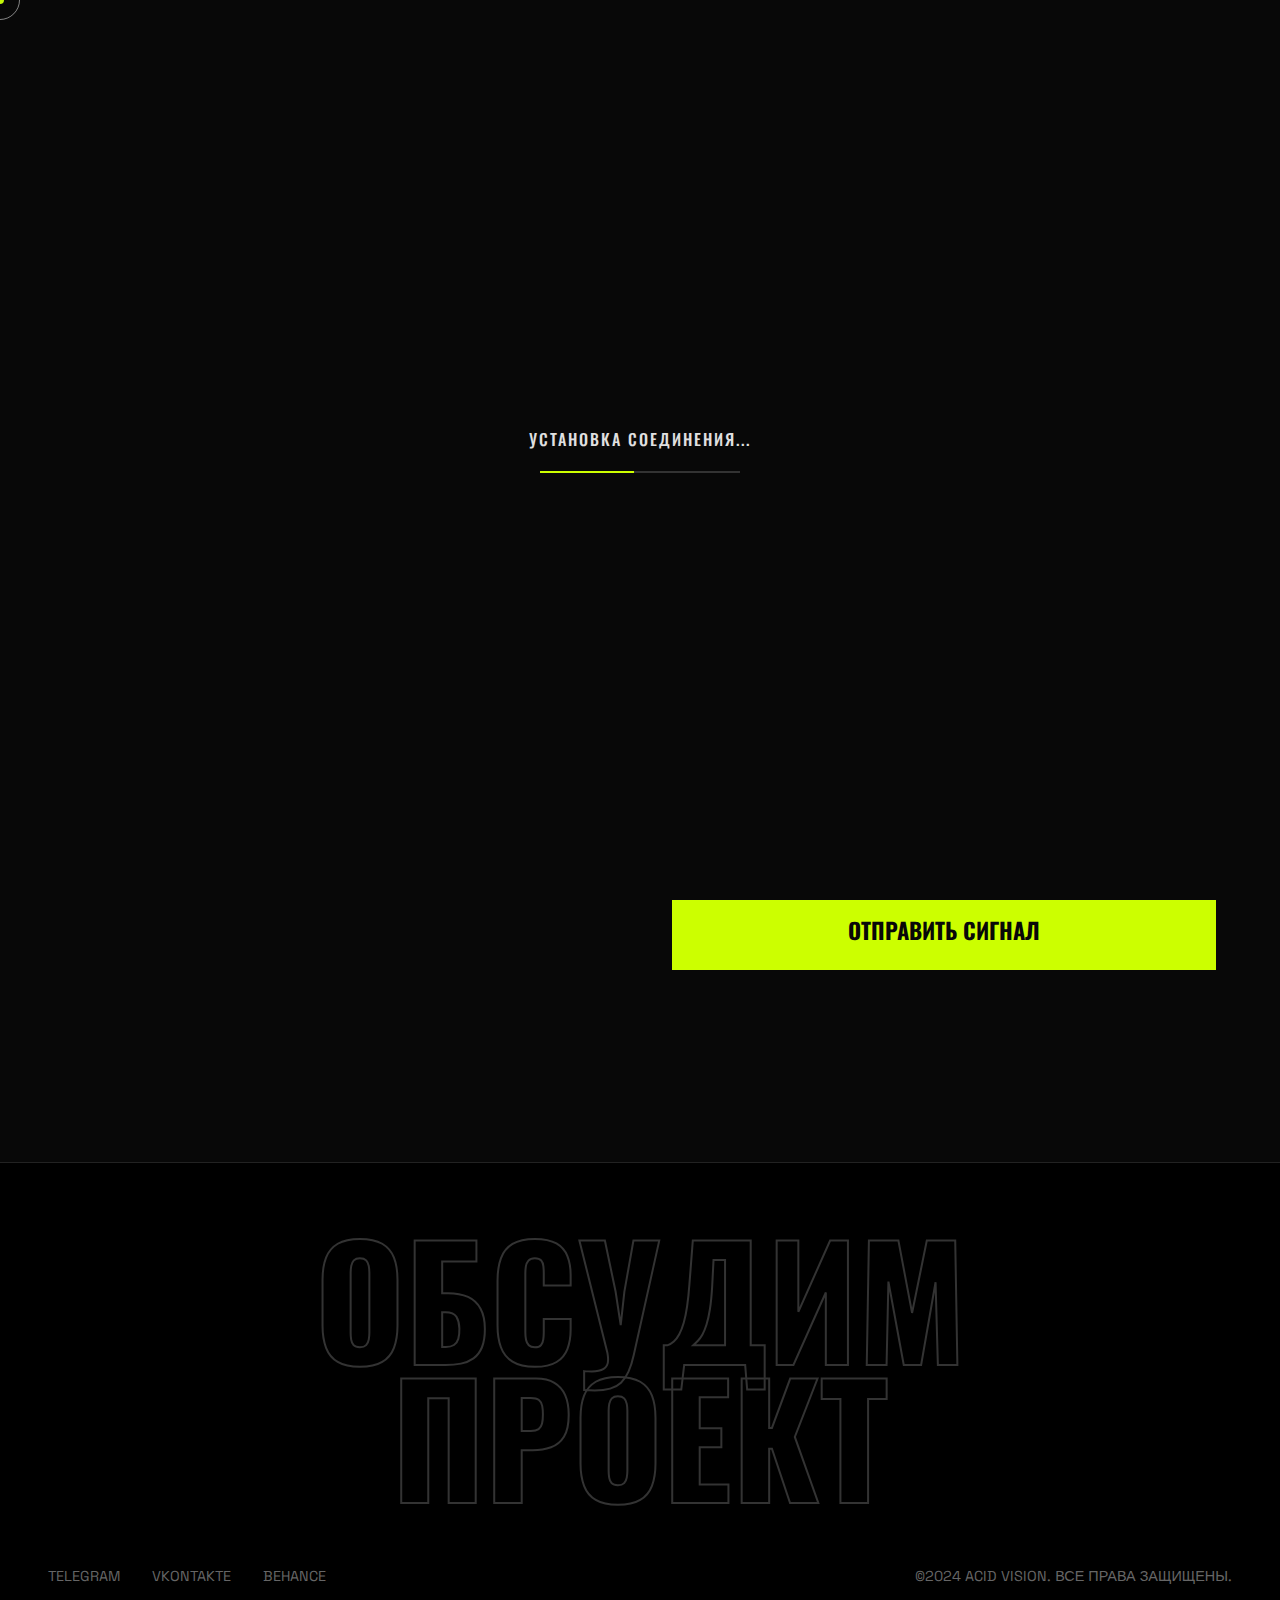
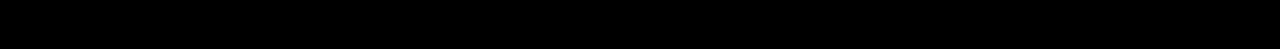
<file: contact.html>
<!DOCTYPE html>
<html lang="ru">
<head>
    <meta charset="UTF-8">
    <meta name="viewport" content="width=device-width, initial-scale=1.0">
    <title>КОНТАКТЫ | ACID VISION</title>
    <link rel="stylesheet" href="style.css">
    <link rel="preconnect" href="https://fonts.googleapis.com">
    <link rel="preconnect" href="https://fonts.gstatic.com" crossorigin>
    <link href="https://fonts.googleapis.com/css2?family=Oswald:wght@200..700&family=Space+Grotesk:wght@300;400;500;600&display=swap" rel="stylesheet">
</head>
<body class="loading">
    
    <div class="loader-wrap">
        <div class="loader-text">УСТАНОВКА СОЕДИНЕНИЯ...</div>
        <div class="loader-bar"><div class="loader-progress"></div></div>
    </div>

    <div class="cursor-dot"></div>
    <div class="cursor-outline"></div>
    <div class="noise-bg"></div>

    <header class="site-header">
        <a href="index.html" class="brand-logo magnetic">ACID.VSN</a>
        <div class="menu-toggle magnetic">
            <span class="menu-text">МЕНЮ</span>
            <div class="menu-bars">
                <span></span>
                <span></span>
            </div>
        </div>
    </header>

    <div class="menu-overlay">
        <div class="menu-nav">
            <a href="index.html" class="menu-link magnetic" data-text="ГЛАВНАЯ">ГЛАВНАЯ</a>
            <a href="work.html" class="menu-link magnetic" data-text="ПРОЕКТЫ">ПРОЕКТЫ</a>
            <a href="contact.html" class="menu-link magnetic" data-text="КОНТАКТЫ">КОНТАКТЫ</a>
        </div>
        <div class="menu-footer">
            <span>ОСН. 2024</span>
            <span>МОСКВА / СПБ</span>
        </div>
    </div>

    <main class="transition-fade">
        <section class="contact-section">
            <div class="container">
                <div class="contact-grid">
                    <div class="contact-info">
                        <h1 class="page-title">НАЧАТЬ<br>ПРОЕКТ</h1>
                        <div class="contact-details">
                            <p>МОСКВА, РОССИЯ</p>
                            <p>ПРЕСНЕНСКАЯ НАБ., 12</p>
                            <br>
                            <a href="mailto:hello@acid.vsn" class="contact-email magnetic">HELLO@ACID.VSN</a>
                        </div>
                    </div>
                    
                    <div class="contact-form-wrapper">
                        <form class="brutalist-form">
                            <div class="form-group">
                                <label>01. КАК ВАС ЗОВУТ?</label>
                                <input type="text" placeholder="ИВАН ИВАНОВ" required>
                            </div>
                            <div class="form-group">
                                <label>02. ВАШ EMAIL?</label>
                                <input type="email" placeholder="IVAN@MAIL.RU" required>
                            </div>
                            <div class="form-group">
                                <label>03. ОПИШИТЕ ЗАДАЧУ</label>
                                <textarea rows="4" placeholder="ДЕТАЛИ ПРОЕКТА..." required></textarea>
                            </div>
                            <button type="submit" class="submit-btn magnetic">ОТПРАВИТЬ СИГНАЛ</button>
                        </form>
                    </div>
                </div>
            </div>
        </section>
    </main>

    <footer class="site-footer">
        <div class="footer-content">
            <div class="footer-main">
                <h2 class="footer-cta magnetic">ОБСУДИМ ПРОЕКТ</h2>
            </div>
            <div class="footer-bottom">
                <div class="socials">
                    <a href="#" class="magnetic">TELEGRAM</a>
                    <a href="#" class="magnetic">VKONTAKTE</a>
                    <a href="#" class="magnetic">BEHANCE</a>
                </div>
                <div class="copyright">
                    ©2024 ACID VISION. ВСЕ ПРАВА ЗАЩИЩЕНЫ.
                </div>
            </div>
        </div>
    </footer>

    <div id="page-transition-glitch"></div>

    <script src="main.js"></script>
</body>
</html>
</file>
<file: style.css>
:root {
    --bg-color: #080808;
    --text-color: #e0e0e0;
    --accent-color: #ccff00;
    --secondary-color: #7000ff;
    --grid-color: rgba(255, 255, 255, 0.05);
    /* ВОТ ТУТ МЫ ПОМЕНЯЛИ ШРИФТ НА OSWALD */
    --font-head: 'Oswald', sans-serif; 
    --font-body: 'Space Grotesk', sans-serif;
    --easing: cubic-bezier(0.19, 1, 0.22, 1);
}

*, *::before, *::after {
    box-sizing: border-box;
    margin: 0;
    padding: 0;
    cursor: none;
}

body {
    background-color: var(--bg-color);
    color: var(--text-color);
    font-family: var(--font-body);
    overflow-x: hidden;
    width: 100vw;
    -webkit-font-smoothing: antialiased;
}

a {
    text-decoration: none;
    color: inherit;
}

ul {
    list-style: none;
}

.noise-bg {
    position: fixed;
    top: 0;
    left: 0;
    width: 100%;
    height: 100%;
    background: url('[data-uri]');
    opacity: 0.05;
    pointer-events: none;
    z-index: 999;
}

.loader-wrap {
    position: fixed;
    top: 0;
    left: 0;
    width: 100%;
    height: 100%;
    background: var(--bg-color);
    z-index: 9999;
    display: flex;
    flex-direction: column;
    justify-content: center;
    align-items: center;
    transition: transform 0.8s var(--easing);
}

.loader-text {
    font-family: var(--font-head);
    font-size: 1rem;
    margin-bottom: 20px;
    letter-spacing: 2px;
    font-weight: 500;
}

.loader-bar {
    width: 200px;
    height: 2px;
    background: #333;
    overflow: hidden;
}

.loader-progress {
    width: 0%;
    height: 100%;
    background: var(--accent-color);
    transition: width 0.5s ease;
}

body.loaded .loader-wrap {
    transform: translateY(-100%);
}

.cursor-dot {
    width: 8px;
    height: 8px;
    background-color: var(--accent-color);
    border-radius: 50%;
    position: fixed;
    top: 0;
    left: 0;
    transform: translate(-50%, -50%);
    pointer-events: none;
    z-index: 20001;
    mix-blend-mode: difference;
    transition: transform 0.1s;
}

.cursor-outline {
    width: 40px;
    height: 40px;
    border: 1px solid rgba(255, 255, 255, 0.5);
    border-radius: 50%;
    position: fixed;
    top: 0;
    left: 0;
    transform: translate(-50%, -50%);
    pointer-events: none;
    z-index: 20000;
    transition: width 0.3s, height 0.3s, background-color 0.3s;
}

.cursor-outline.hovered {
    width: 80px;
    height: 80px;
    background-color: rgba(204, 255, 0, 0.1);
    border-color: var(--accent-color);
}

.site-header {
    position: fixed;
    top: 0;
    left: 0;
    width: 100%;
    padding: 2rem 3rem;
    display: flex;
    justify-content: space-between;
    align-items: center;
    z-index: 1000;
    mix-blend-mode: difference;
}

.brand-logo {
    font-family: var(--font-head);
    font-weight: 700;
    font-size: 1.8rem;
    letter-spacing: -1px;
}

.menu-toggle {
    display: flex;
    align-items: center;
    gap: 1rem;
}

.menu-text {
    font-family: var(--font-head);
    font-size: 1.1rem;
    font-weight: 500;
}

.menu-bars {
    width: 30px;
    height: 12px;
    display: flex;
    flex-direction: column;
    justify-content: space-between;
    align-items: flex-end;
}

.menu-bars span {
    width: 100%;
    height: 2px;
    background-color: #fff;
    transition: width 0.3s var(--easing);
}

.menu-toggle:hover .menu-bars span:first-child {
    width: 50%;
}

.menu-overlay {
    position: fixed;
    top: 0;
    left: 0;
    width: 100%;
    height: 100vh;
    background-color: var(--bg-color);
    z-index: 990;
    display: flex;
    flex-direction: column;
    justify-content: center;
    align-items: center;
    clip-path: circle(0% at 100% 0);
    transition: clip-path 0.8s var(--easing);
}

.menu-overlay.active {
    clip-path: circle(150% at 100% 0);
}

.menu-nav {
    display: flex;
    flex-direction: column;
    align-items: center;
    gap: 2rem;
}

.menu-link {
    font-family: var(--font-head);
    font-size: 5vw;
    font-weight: 700;
    color: transparent;
    -webkit-text-stroke: 1px rgba(255, 255, 255, 0.5);
    position: relative;
    transition: 0.4s;
}

.menu-link::before {
    content: attr(data-text);
    position: absolute;
    top: 0;
    left: 0;
    width: 0%;
    height: 100%;
    color: var(--accent-color);
    -webkit-text-stroke: 0px;
    overflow: hidden;
    transition: 0.4s var(--easing);
    border-right: 4px solid var(--accent-color);
}

.menu-link:hover {
    -webkit-text-stroke: 1px var(--accent-color);
}

.menu-link:hover::before {
    width: 100%;
}

.menu-footer {
    position: absolute;
    bottom: 3rem;
    width: 100%;
    padding: 0 3rem;
    display: flex;
    justify-content: space-between;
    font-size: 0.8rem;
    color: #666;
    text-transform: uppercase;
}

.container {
    width: 90%;
    max-width: 1600px;
    margin: 0 auto;
}

.hero-section {
    height: 100vh;
    display: flex;
    align-items: center;
    justify-content: center;
    position: relative;
    padding-top: 5rem;
}

.hero-title {
    font-family: var(--font-head);
    font-size: 9vw;
    line-height: 0.9;
    text-transform: uppercase;
    font-weight: 700;
}

.line {
    overflow: hidden;
}

.reveal-text {
    display: block;
    transform: translateY(100%);
    animation: revealAnim 1.2s var(--easing) forwards;
}

.line:nth-child(1) .reveal-text { animation-delay: 0.8s; }
.line:nth-child(2) .reveal-text { animation-delay: 1.0s; }
.line:nth-child(3) .reveal-text { animation-delay: 1.2s; }

@keyframes revealAnim {
    to { transform: translateY(0); }
}

.text-accent {
    color: var(--accent-color);
    font-style: italic;
}

.hero-meta {
    margin-top: 3rem;
    display: flex;
    justify-content: space-between;
    align-items: flex-end;
    width: 100%;
}

.hero-desc {
    max-width: 350px;
    font-size: 1.1rem;
    color: #888;
}

.scroll-indicator {
    display: flex;
    flex-direction: column;
    align-items: center;
    gap: 10px;
    font-family: var(--font-head);
    font-size: 0.9rem;
    font-weight: 500;
}

.arrow-down {
    width: 2px;
    height: 40px;
    background: linear-gradient(to bottom, var(--accent-color), transparent);
}

.marquee-wrapper {
    background: var(--accent-color);
    color: var(--bg-color);
    padding: 2rem 0;
    transform: rotate(-2deg) scale(1.05);
    margin: 5rem 0;
    overflow: hidden;
    border-top: 2px solid #fff;
    border-bottom: 2px solid #fff;
}

.marquee-track {
    white-space: nowrap;
    animation: scroll 20s linear infinite;
    display: flex;
}

.marquee-item {
    font-family: var(--font-head);
    font-size: 4rem;
    font-weight: 700;
    margin-right: 4rem;
}

@keyframes scroll {
    0% { transform: translateX(0); }
    100% { transform: translateX(-50%); }
}

.featured-works {
    padding: 8rem 0;
}

.section-header {
    display: flex;
    justify-content: space-between;
    align-items: flex-end;
    margin-bottom: 5rem;
    border-bottom: 1px solid var(--grid-color);
    padding-bottom: 2rem;
}

.section-title {
    font-family: var(--font-head);
    font-size: 4rem;
    line-height: 1;
    font-weight: 700;
}

.btn-link {
    font-family: var(--font-head);
    font-size: 1.2rem;
    border: 1px solid #fff;
    padding: 1rem 2rem;
    border-radius: 50px;
    transition: 0.3s;
    font-weight: 500;
}

.btn-link:hover {
    background: #fff;
    color: #000;
}

.work-grid {
    display: grid;
    grid-template-columns: repeat(2, 1fr);
    gap: 4rem;
}

.work-item.offset-top {
    margin-top: 8rem;
}

.work-img-wrapper {
    width: 100%;
    height: 600px;
    overflow: hidden;
    margin-bottom: 1.5rem;
    border: 1px solid #333;
}

.work-img {
    width: 100%;
    height: 100%;
    object-fit: cover;
    filter: grayscale(100%);
    transition: 0.8s var(--easing);
}

.work-img-wrapper:hover .work-img {
    filter: grayscale(0%) brightness(1.1) contrast(1.1);
}

.work-info h3 {
    font-family: var(--font-head);
    font-size: 1.8rem;
    margin-bottom: 0.5rem;
    font-weight: 700;
}

.work-info span {
    color: #666;
    text-transform: uppercase;
    font-size: 0.9rem;
}

.manifesto {
    padding: 10rem 0;
    display: flex;
    justify-content: center;
    text-align: center;
}

.manifesto-text {
    font-family: var(--font-head);
    font-size: 3vw;
    line-height: 1.4;
    max-width: 80%;
    font-weight: 700;
}

.work-list {
    padding: 10rem 0;
}

.page-header {
    padding: 12rem 3rem 4rem;
    border-bottom: 1px solid #333;
}

.page-title {
    font-family: var(--font-head);
    font-size: 8vw;
    line-height: 1;
    font-weight: 700;
}

.project-row {
    display: flex;
    align-items: center;
    padding: 4rem 3rem;
    border-bottom: 1px solid #222;
    position: relative;
    transition: 0.3s;
}

.project-row:hover {
    background-color: #111;
}

.project-num {
    font-family: var(--font-head);
    color: #444;
    margin-right: 4rem;
    font-size: 1.5rem;
}

.project-name {
    font-family: var(--font-head);
    font-size: 3.5rem;
    flex-grow: 1;
    transition: 0.3s;
    font-weight: 700;
}

.project-row:hover .project-name {
    color: var(--accent-color);
    padding-left: 20px;
}

.project-cat {
    text-transform: uppercase;
    color: #888;
}

.project-img-hover {
    position: absolute;
    top: 50%;
    left: 60%;
    transform: translate(-50%, -50%) scale(0) rotate(-5deg);
    width: 400px;
    height: 250px;
    pointer-events: none;
    opacity: 0;
    transition: 0.4s var(--easing);
    z-index: 10;
}

.project-img-hover img {
    width: 100%;
    height: 100%;
    object-fit: cover;
    border: 2px solid var(--accent-color);
}

.project-row:hover .project-img-hover {
    opacity: 1;
    transform: translate(-50%, -50%) scale(1) rotate(-5deg);
}

.contact-section {
    padding: 12rem 0;
    min-height: 100vh;
}

.contact-grid {
    display: grid;
    grid-template-columns: 1fr 1fr;
    gap: 4rem;
}

.contact-details {
    margin-top: 4rem;
    font-size: 1.5rem;
    line-height: 1.6;
}

.contact-email {
    display: inline-block;
    margin-top: 2rem;
    color: var(--accent-color);
    border-bottom: 2px solid var(--accent-color);
    padding-bottom: 5px;
}

.brutalist-form .form-group {
    margin-bottom: 4rem;
    position: relative;
}

.brutalist-form label {
    font-family: var(--font-head);
    display: block;
    margin-bottom: 1rem;
    font-size: 1.1rem;
    color: #666;
    font-weight: 500;
}

.brutalist-form input, 
.brutalist-form textarea {
    width: 100%;
    background: transparent;
    border: none;
    border-bottom: 2px solid #333;
    color: #fff;
    font-family: var(--font-body);
    font-size: 2rem;
    padding: 1rem 0;
    outline: none;
    transition: 0.3s;
}

.brutalist-form input:focus, 
.brutalist-form textarea:focus {
    border-bottom-color: var(--accent-color);
}

.submit-btn {
    background: var(--accent-color);
    color: var(--bg-color);
    border: none;
    padding: 1.5rem 4rem;
    font-family: var(--font-head);
    font-weight: 700;
    font-size: 1.4rem;
    text-transform: uppercase;
    margin-top: 2rem;
    width: 100%;
    transition: 0.3s;
}

.submit-btn:hover {
    background: #fff;
    transform: translateY(-5px);
}

.site-footer {
    padding: 4rem 3rem;
    border-top: 1px solid #222;
    background: #000;
}

.footer-cta {
    font-family: var(--font-head);
    font-size: 12vw;
    line-height: 0.9;
    text-align: center;
    color: transparent;
    -webkit-text-stroke: 2px #333;
    transition: 0.5s;
    margin-bottom: 4rem;
    font-weight: 700;
}

.footer-cta:hover {
    color: var(--accent-color);
    -webkit-text-stroke: 2px var(--accent-color);
}

.footer-bottom {
    display: flex;
    justify-content: space-between;
    align-items: center;
    text-transform: uppercase;
    font-size: 0.9rem;
    color: #666;
}

.socials {
    display: flex;
    gap: 2rem;
}

.socials a:hover {
    color: #fff;
}

.scroll-reveal {
    opacity: 0;
    transform: translateY(60px);
    transition: 1s var(--easing);
}

.scroll-reveal.active {
    opacity: 1;
    transform: translateY(0);
}

.glitched {
    position: relative;
}

.glitched::before,
.glitched::after {
    content: attr(data-text);
    position: absolute;
    top: 0;
    left: 0;
    width: 100%;
    height: 100%;
    background: var(--bg-color);
}

.glitched::before {
    left: 2px;
    text-shadow: -2px 0 var(--secondary-color);
    clip: rect(24px, 550px, 90px, 0);
    animation: glitch-anim 3s infinite linear alternate-reverse;
}

.glitched::after {
    left: -2px;
    text-shadow: -2px 0 var(--accent-color);
    clip: rect(85px, 550px, 140px, 0);
    animation: glitch-anim 2s infinite linear alternate-reverse;
}

@keyframes glitch-anim {
    0% { clip: rect(10px, 9999px, 30px, 0); }
    20% { clip: rect(80px, 9999px, 10px, 0); }
    40% { clip: rect(40px, 9999px, 90px, 0); }
    60% { clip: rect(20px, 9999px, 50px, 0); }
    80% { clip: rect(90px, 9999px, 20px, 0); }
    100% { clip: rect(5px, 9999px, 80px, 0); }
}

/* ИНТЕРАКТИВНЫЕ УСЛУГИ */
.services-interactive {
    padding: 10rem 0;
    position: relative;
    overflow: hidden;
}

.services-bg-overlay {
    position: absolute;
    top: 0;
    left: 0;
    width: 100%;
    height: 100%;
    background-size: cover;
    background-position: center;
    opacity: 0;
    transition: 0.5s ease;
    z-index: -1;
    filter: brightness(0.3) grayscale(1);
}

.service-item {
    border-bottom: 1px solid #333;
    padding: 3rem 0;
    cursor: pointer;
    transition: 0.3s;
}

.service-header {
    display: flex;
    align-items: center;
    gap: 3rem;
}

.service-num {
    font-family: var(--font-head);
    color: var(--accent-color);
    font-size: 1.2rem;
}

.service-name {
    font-family: var(--font-head);
    font-size: 3.5vw;
    font-weight: 700;
}

.service-content {
    max-height: 0;
    overflow: hidden;
    transition: 0.5s var(--easing);
    padding-left: 5rem;
    max-width: 600px;
    color: #888;
}

.service-item:hover .service-content {
    max-height: 200px;
    padding-top: 1.5rem;
}

.service-item:hover .service-name {
    padding-left: 2rem;
    color: var(--accent-color);
}

/* КАЛЬКУЛЯТОР */
.calculator-section {
    padding: 10rem 0;
    background: #000;
}

.calc-grid {
    display: grid;
    grid-template-columns: 1fr 1fr;
    gap: 5rem;
}

.calc-info .section-title {
    margin-bottom: 1.5rem; /* Чуть больше отступа от заголовка */
}

.calc-info p {
    margin-top: 1rem; /* Явно задаем отступ сверху для параграфа */
    font-size: 1.2rem; /* Сделаем шрифт описания крупнее, чтоб смотрелось солиднее */
    line-height: 1.5;
    color: #888;
}

.calc-options {
    display: grid;
    grid-template-columns: 1fr;
    gap: 1.5rem;
}

.calc-option {
    position: relative;
}

.calc-option input {
    position: absolute;
    opacity: 0;
}

.calc-option label {
    display: block;
    padding: 1.5rem 2rem;
    border: 1px solid #333;
    font-family: var(--font-head);
    font-size: 1.2rem;
    cursor: pointer;
    transition: 0.3s;
}

.calc-option input:checked + label {
    background: var(--accent-color);
    color: #000;
    border-color: var(--accent-color);
}

.calc-result {
    margin-top: 3rem;
    padding-top: 2rem;
    border-top: 2px solid var(--accent-color);
    display: flex;
    justify-content: space-between;
    align-items: center;
}

.result-label {
    font-family: var(--font-head);
    font-size: 1.5rem;
}

.result-value {
    font-family: var(--font-head);
    font-size: 3.5rem;
    color: var(--accent-color);
}

/* DRAGGABLE WINDOW */
.drag-window {
    position: fixed;
    top: 20%;
    right: 5%;
    width: 320px;
    background: #111;
    border: 2px solid #fff;
    z-index: 2000;
    box-shadow: 15px 15px 0px var(--secondary-color);
}

.window-header {
    background: #fff;
    color: #000;
    padding: 5px 10px;
    display: flex;
    justify-content: space-between;
    font-family: var(--font-head);
    font-size: 0.8rem;
    font-weight: 700;
}

.window-controls {
    display: flex;
    gap: 10px;
}

.close-win {
    cursor: pointer;
}

.window-body {
    padding: 20px;
    font-family: 'Courier New', Courier, monospace;
    font-size: 0.9rem;
    color: var(--accent-color);
}

.terminal-cursor {
    display: inline-block;
    width: 10px;
    height: 18px;
    background: var(--accent-color);
    animation: blink 1s infinite;
}

@keyframes blink {
    50% { opacity: 0; }
}

/* ЕБЕЙШИЙ ГЛИТЧ-ПЕРЕХОД */
#page-transition-glitch {
    position: fixed;
    top: 0;
    left: 0;
    width: 100vw;
    height: 100vh;
    z-index: 99999;
    pointer-events: none;
    display: none; /* Скрыт по умолчанию */
    flex-direction: column;
}

#page-transition-glitch.active {
    display: flex;
}

.glitch-slice {
    flex-grow: 1;
    width: 100%;
    background: var(--bg-color);
    animation-name: glitch-effect;
    animation-duration: 0.8s;
    animation-timing-function: steps(1, end);
    animation-fill-mode: forwards;
}

@keyframes glitch-effect {
    0% {
        transform: translateX(0);
        background: transparent;
    }
    10% {
        transform: translateX(calc(-1 * (100vw * 0.05)));
        background: var(--accent-color);
    }
    20% {
        transform: translateX(calc(100vw * 0.05));
        background: var(--secondary-color);
    }
    30% {
        transform: translateX(calc(-1 * (100vw * 0.02)));
        background: #fff;
    }
    40% {
        transform: translateX(calc(100vw * 0.03));
        background: var(--bg-color);
        clip-path: polygon(0 20%, 100% 20%, 100% 80%, 0 80%);
    }
    50% {
        transform: translateX(0);
        background: var(--accent-color);
        clip-path: polygon(0 0, 100% 0, 100% 100%, 0 100%);
    }
    60% {
        transform: translateX(calc(100vw * 0.01));
        background: #000;
    }
    70% {
        transform: translateX(calc(-1 * (100vw * 0.04)));
        background: transparent;
    }
    80% {
        transform: translateX(0);
        background: var(--bg-color);
    }
    90%, 100% {
        transform: translateX(0);
        background: var(--bg-color);
    }
}

.work-img-wrapper {
    overflow: hidden; /* Чтобы картинка не вылезала за границы при увеличении */
    cursor: zoom-in;
}

.work-img {
    transition: transform 0.6s var(--easing), filter 0.6s var(--easing);
}

.work-img-wrapper:hover .work-img {
    transform: scale(1.08); /* Легкое увеличение */
    filter: grayscale(0%) brightness(1.1);
}

/* МОДАЛЬНОЕ ОКНО (LIGHTBOX) */
.lightbox-overlay {
    position: fixed;
    top: 0;
    left: 0;
    width: 100%;
    height: 100%;
    background: rgba(0, 0, 0, 0.95);
    z-index: 10000;
    display: none; /* Скрыто по умолчанию */
    justify-content: center;
    align-items: center;
    opacity: 0;
    transition: opacity 0.4s ease;
}

.lightbox-overlay.active {
    display: flex;
    opacity: 1;
}

.lightbox-container {
    position: relative;
    max-width: 90%;
    max-height: 90%;
    display: flex;
    justify-content: center;
    align-items: center;
}

.lightbox-img {
    max-width: 100%;
    max-height: 90vh;
    object-fit: contain;
    border: 1px solid #333;
    box-shadow: 0 0 50px rgba(0,0,0,0.5);
    transform: scale(0.9);
    transition: transform 0.4s var(--easing);
}

.lightbox-overlay.active .lightbox-img {
    transform: scale(1);
}

.lightbox-close {
    position: absolute;
    top: -50px;
    right: 0;
    color: #fff;
    font-family: var(--font-head);
    font-size: 1.2rem;
    cursor: pointer;
    background: none;
    border: none;
    padding: 10px;
    letter-spacing: 2px;
}

.lightbox-close:hover {
    color: var(--accent-color);
}

body.lightbox-open .cursor-outline {
    border-color: var(--accent-color);
    background-color: rgba(204, 255, 0, 0.1);
}


/* =================================================================== */
/* ================== АДАПТАЦИЯ ПОД МОБИЛКИ (ВСЕ ТУТ) ================== */
/* =================================================================== */

@media (max-width: 768px) {
    /* --- ГЛОБАЛЬНЫЕ ИЗМЕНЕНИЯ --- */
    .cursor-dot, .cursor-outline { 
        display: none; 
    }
    *, *::before, *::after { 
        cursor: auto; 
    }
    .container {
        width: 95%; /* Чуть больше места на мобилках */
    }
    .featured-works, .manifesto, .services-interactive, .calculator-section, .work-list, .contact-section {
        padding: 5rem 0; /* Уменьшаем вертикальные отступы секций */
    }

    /* --- ШАПКА И МЕНЮ --- */
    .site-header { 
        padding: 1.5rem; 
    }
    .menu-link {
        font-size: 10vw; /* Делаем ссылки в меню крупнее */
    }
    .menu-footer {
        padding: 0 1.5rem;
        bottom: 1.5rem;
    }

    /* --- ГЛАВНАЯ СТРАНИЦА --- */
    .hero-title { 
        font-size: 14vw; /* Увеличиваем vw, чтобы на маленьком экране смотрелось мощно */
        text-align: center;
    }
    .hero-meta {
        flex-direction: column;
        align-items: center;
        gap: 2rem;
        text-align: center;
    }
    .marquee-item {
        font-size: 2rem; /* Уменьшаем шрифт в бегущей строке */
    }
    .section-header {
        flex-direction: column;
        align-items: center;
        gap: 1.5rem;
        text-align: center;
    }
    .section-title {
        font-size: 2.8rem; /* Уменьшаем заголовки секций */
    }
    .work-grid { 
        grid-template-columns: 1fr; 
        gap: 3rem;
    }
    .work-item.offset-top { 
        margin-top: 0; 
    }
    .work-img-wrapper {
        height: 400px; /* Уменьшаем высоту картинок проектов */
    }
    .manifesto-text {
        font-size: 6vw; /* Адаптируем текст манифеста */
        max-width: 100%;
    }

    /* --- СЕКЦИЯ УСЛУГ --- */
    .service-name {
        font-size: 7vw; /* Адаптируем заголовки услуг */
    }
    .service-header {
        gap: 1.5rem;
    }
    .service-content {
        padding-left: 1rem; /* Уменьшаем отступ для описания */
    }
    .service-item:hover .service-name {
        padding-left: 1rem;
    }
    
    /* --- КАЛЬКУЛЯТОР --- */
    .calc-grid {
        grid-template-columns: 1fr;
        gap: 3rem;
    }
    .result-value {
        font-size: 2.5rem; /* Уменьшаем итоговую сумму */
    }

    /* --- DRAGGABLE ОКНО --- */
    .drag-window {
        display: none; /* На мобилках оно только мешает, скрываем */
    }

    /* --- ФУТЕР --- */
    .footer-cta {
        font-size: 15vw; /* Делаем шрифт в футере крупным и сочным */
        -webkit-text-stroke: 1px #333;
    }
    .footer-bottom { 
        flex-direction: column; 
        gap: 1.5rem; 
        text-align: center;
    }
    .site-footer {
        padding: 3rem 1.5rem;
    }

    /* --- СТРАНИЦА ПРОЕКТОВ (WORK) --- */
    .page-header {
        padding: 8rem 1.5rem 3rem;
    }
    .page-title {
        font-size: 18vw; /* Тоже делаем заголовок мощнее */
        text-align: center;
    }
    .project-row {
        flex-wrap: wrap; /* Позволяем переноситься элементам */
        padding: 2rem 1.5rem;
        gap: 0.5rem;
    }

    .project-row {
        cursor: pointer;
        pointer-events: all; /* Гарантируем кликабельность */
    }
    .project-name, .project-num, .project-cat {
        pointer-events: none; /* Чтобы клик пролетал сквозь текст прямо на строку */
    }

    .project-num { 
        margin-right: 1rem; 
    }
    .project-name { 
        font-size: 1.8rem; /* Уменьшаем название проекта */
        width: 100%;
        order: 3; /* Ставим после номера и категории */
        padding-left: 0 !important; /* Убираем отступ при ховере */
    }
    .project-cat {
        margin-left: auto; /* Прижимаем категорию вправо */
    }
    .project-img-hover { 
        display: none; 
    }

    /* --- СТРАНИЦА КОНТАКТОВ --- */
    .contact-section {
         padding: 8rem 0 5rem;
    }
    .contact-grid { 
        grid-template-columns: 1fr; 
        gap: 3rem;
    }
    .contact-info {
        text-align: center;
    }
    .contact-details {
        margin-top: 2rem;
        font-size: 1.2rem;
    }
    .brutalist-form input, .brutalist-form textarea {
        font-size: 1.2rem; /* Уменьшаем шрифт в полях, чтобы не было автозума на iOS */
    }
}
</file>
